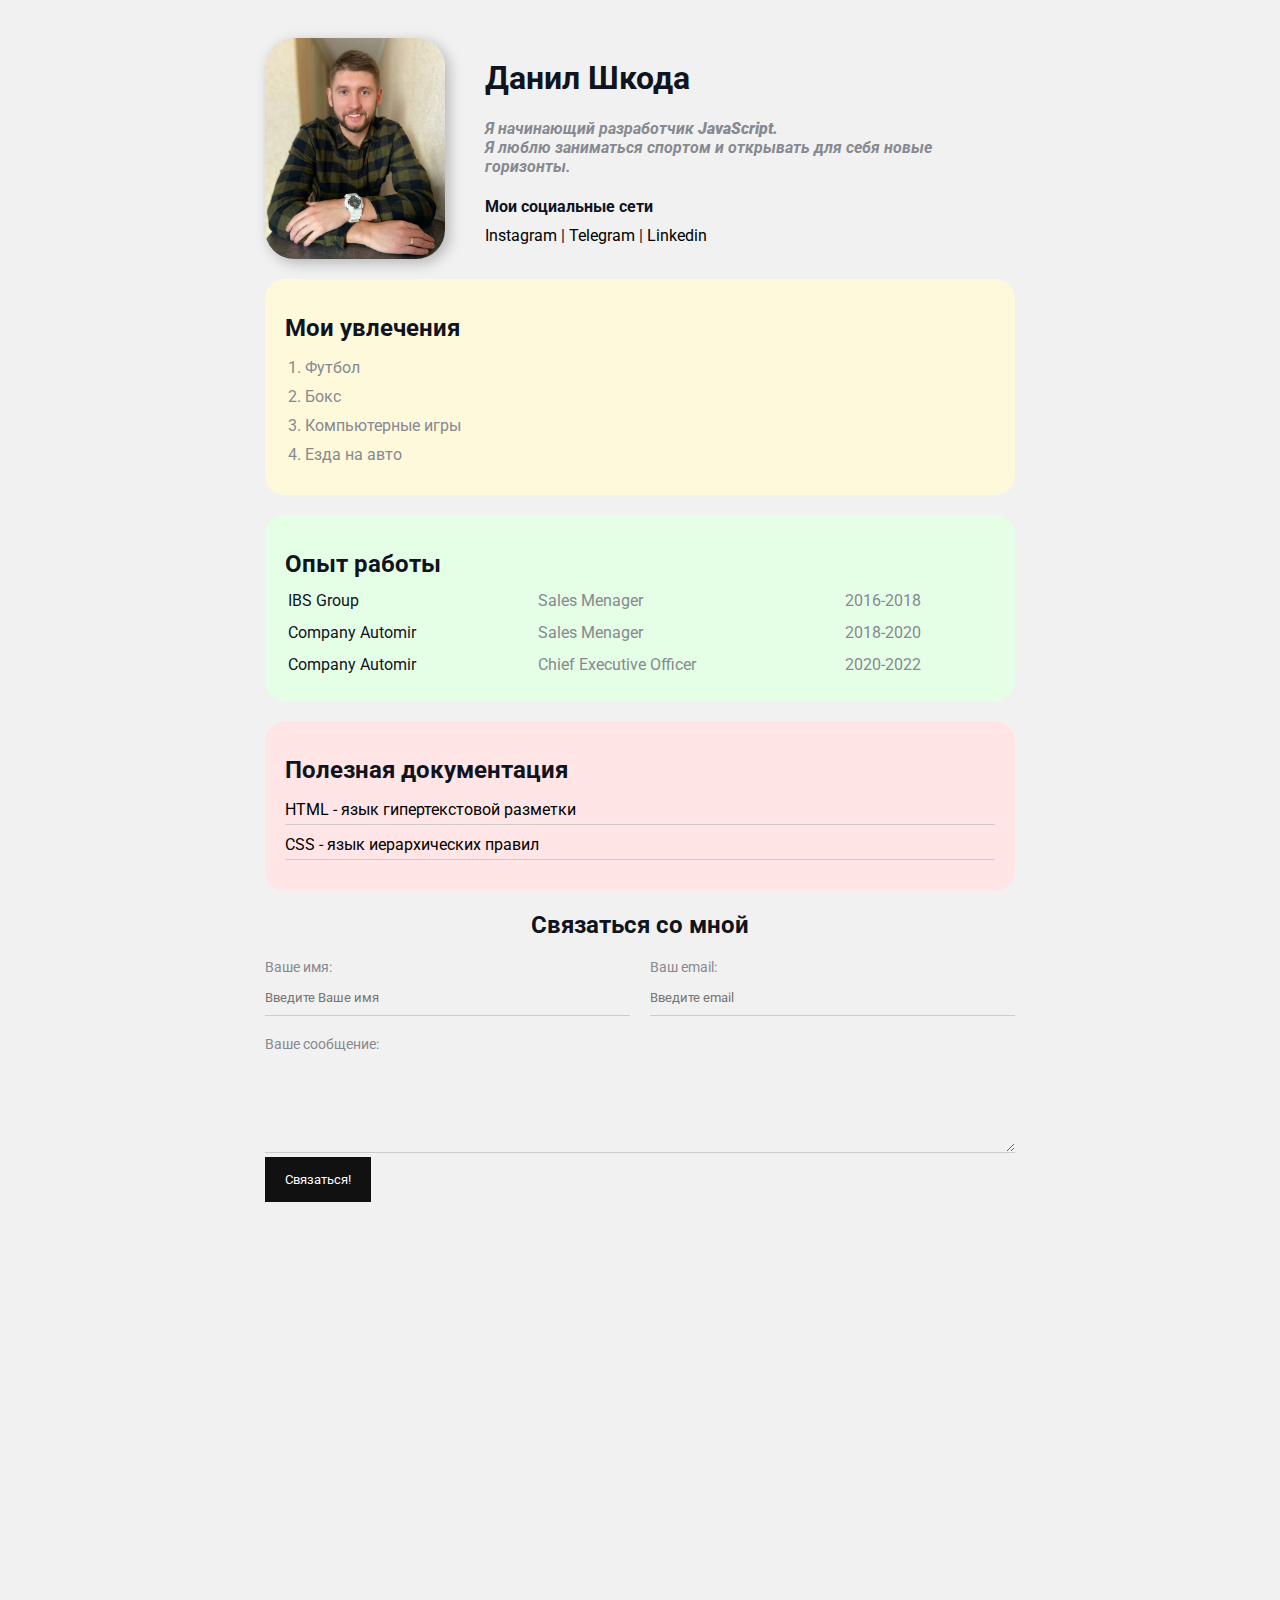
<file: index.html>
<!DOCTYPE html>
<html>
    <head>
        <meta charset="UTF-8"/>
        <meta http-equiv="X-UA-Compatible" content="IE=edge">
        <meta name="viewport" content="width=device-width, initial-scale=1.0">
        <meta name="keywords" content="resume, Danil, DS">
        <meta name="description" content="Это сайт - резюме Данила Шкоды">
        <title>Resume DS</title>
        <link href="style.css" rel="stylesheet" />
    </head>
    <body>
        <div class="container">
            <div class="info">
                <img src="Фото Даня.jpg" alt="Тут мое фото"
                class="avatar"/>
                
                <div class="info-text">
                    <h1>Данил Шкода</h1>
                    <p>Я начинающий разработчик <strong>JavaScript.</strong></em></p>
                    <p>Я люблю заниматься спортом и открывать для себя новые горизонты.</p>

                    <h4>Мои социальные сети</h4>
                    
                    <a href="https://instagram.com/shkodadanil" target="_blank">Instagram</a>
                    |
                    <a href="https://t.me/shkodadanil"target="_blank">Telegram</a>
                    |
                    <a href="https://www.linkedin.com/in/danil-shkoda-413750171/" target="_blank">Linkedin</a>
                </div>
            </div>

            <div class="card bg-yellow">
                <h2>Мои увлечения</h2>
                <ol class="list">
                    <li>Футбол</li>
                    <li>Бокс</li>
                    <li>Компьютерные игры</li>
                    <li>Езда на авто</li>
                </ol>
            </div>

            <div class="card bg-green">
                <h2>Опыт работы</h2>
                <table class="table">
                    <tr>
                        <td>IBS Group</td>
                        <td>Sales Menager</td>
                        <td>2016-2018</td>
                    </tr>
                    <tr>
                        <td>Company Automir</td>
                        <td>Sales Menager</td>
                        <td>2018-2020</td>
                    </tr>
                    <tr>
                        <td>Company Automir</td>
                        <td>Chief Executive Officer</td>
                        <td>2020-2022</td>
                    </tr>
                </table>
            </div>

            <div class="card bg-red">
                <h2>Полезная документация</h2>
                <ul class="link-list">
                    <li>
                        <a href="https://developer.mozilla.org/en-US/docs/Web/HTML" target="_blank">HTML - язык гипертекстовой разметки</a>
                    </li>
                    <li>
                        <a href="https://developer.mozilla.org/en-US/docs/Web/CSS" target="_blank">CSS - язык иерархических правил</a>
                    </li>
                </ul>
            </div>
        
           <div class="contact">
                <h2>Связаться со мной</h2>
                
                <form action="/">
                    <div class="row">
                        <div class="form-group">
                            <label for="name">Ваше имя:</label> 
                            <input type="text" id="name"
                            placeholder="Введите Ваше имя">
                        </div>

                        <div class="form-group">
                            <label for="email">Ваш email:</label>
                            <input type="email" id="email" 
                            placeholder="Введите email">
                        </div>
                    </div>

                    <div class="form-group">
                        <label for="massage">Ваше сообщение:</label>
                        <textarea id="massage" rows="5" cols="30"></textarea>
                    </div>

                    <input class="btn" type="submit" value="Связаться!">
                </form>
            </div>
            
            
            <div class="position">
                <div class="box"></div>
            </div>
        </div>

        
        <div style="margin-bottom: 500px;"></div>
    </body>
</html>
</file>
<file: style.css>
@import url('https://fonts.googleapis.com/css2?family=Roboto&display=swap');


body {
    background-color: #f1f1f1;
    color: #0f141e;
    font-size: 16px;
    font-weight: normal;
    font-family: 'Roboto', sans-serif;

    /* font: normal 16px 'Roboto', sans-serif ; */
}

.container{
    max-width: 750px;
    margin:auto;
    padding-top: 30px;
}

a {
    color: black;
    text-decoration: none;
}

a:hover {
    text-decoration:underline;
}

a:active {
    color: blue;
}

a:visited {
    color: gray;
}

.avatar {
    width: 180px;
    border-radius: 29px;
    box-shadow: 4px 4px 14px rgba(0, 0, 0, 0.25);
}

.info {
    display: flex;
    margin-bottom: 20px;
}

@media (max-width: 700px) {
    .info {
        text-align: center;
        display: block;
    }
}

.info-text {
    margin-left: 40px;
}

.info-text h4 {
    margin-bottom: 10px;
}

.info p{
    color: #86898f;
    margin: 0;
    font-style: italic;
    font-weight: bold;
    text-decoration: none;
}

.bg-yellow {
    background: #fff9dc;
}

.bg-green {
    background: #e5ffe7;
}

.bg-red {
    background: #ffe5e5;
}

.card {
    padding: 15px 20px;
    margin-bottom: 20px;
    border-radius: 20px;
}

.card h2 {
    margin-bottom: 10px;
}

.list {
   padding: 0 20px;
}

.list li {
    color: #86898f;
    margin-bottom: 10px;
}

.link-list {
    list-style: none;
    padding: 0;
}

.link-list li{
    margin-bottom: 10px;
    padding-bottom: 5px;
    border-bottom: 1px solid #ccc;
}

.table {
    width: 100%;
}

.table td {
    padding-bottom: 10px;
}

.table td:nth-child(2), table td:nth-child(3) {
    color: #86898f;
}

/* .table tr:nth-child(odd) {
    background: red;
} */


.contact h2 {
    text-align: center;
}

.form-group label {
    display: block;
    font-size: 14px;
    color: #86898f;
}

.form-group input,
.form-group textarea {
    width: 100%;
    box-sizing: border-box;
    border: none;
    background: transparent ;
    border-bottom: 1px solid #ccc;
    color: #000;
    padding: 15px 0 10px;
    outline: none;
    font-family: inherit;
}

.row {
    display: flex;
    margin-bottom: 20px;
}

@media (max-width: 700px) {
    .row {
        display: block;
    }

    .row .form-group {
        width: 100%;
        margin-right: 0;
        margin-bottom: 10px;
    }
}

.row .form-group {
    width: 50%;
    margin-right: 20px;
    /* display: inline-block;
    width: calc(50% - 20px); */
}

.row .form-group:last-child {
    margin-right: 0;
}

.btn {
    background: #111;
    padding: 15px 20px;
    color: #fff;
    border: none;
    font-family: inherit;
    cursor: pointer;
}

.btn:hover {
    opacity: 0.9;
}

/* Position */

/* .position {
    position: relative;
    border: 4px solid black;
    margin-top: 40px;
    padding: 20px;
    height: 300px;

}

.box {
    position: fixed;
    top: 0;
    left: 0px;
    /* border-radius: 50%; */
    /* bottom: 150px;
    left: 0px; */
    /* width: 100%;
    height: 50px;
    background:lightcoral;
} */

/* .box-model > div {
    float: left;
    background: #000;
    height: 200px;
    border: 4px solid red;
    width: 25%;
    box-sizing: border-box;
} */
</file>
